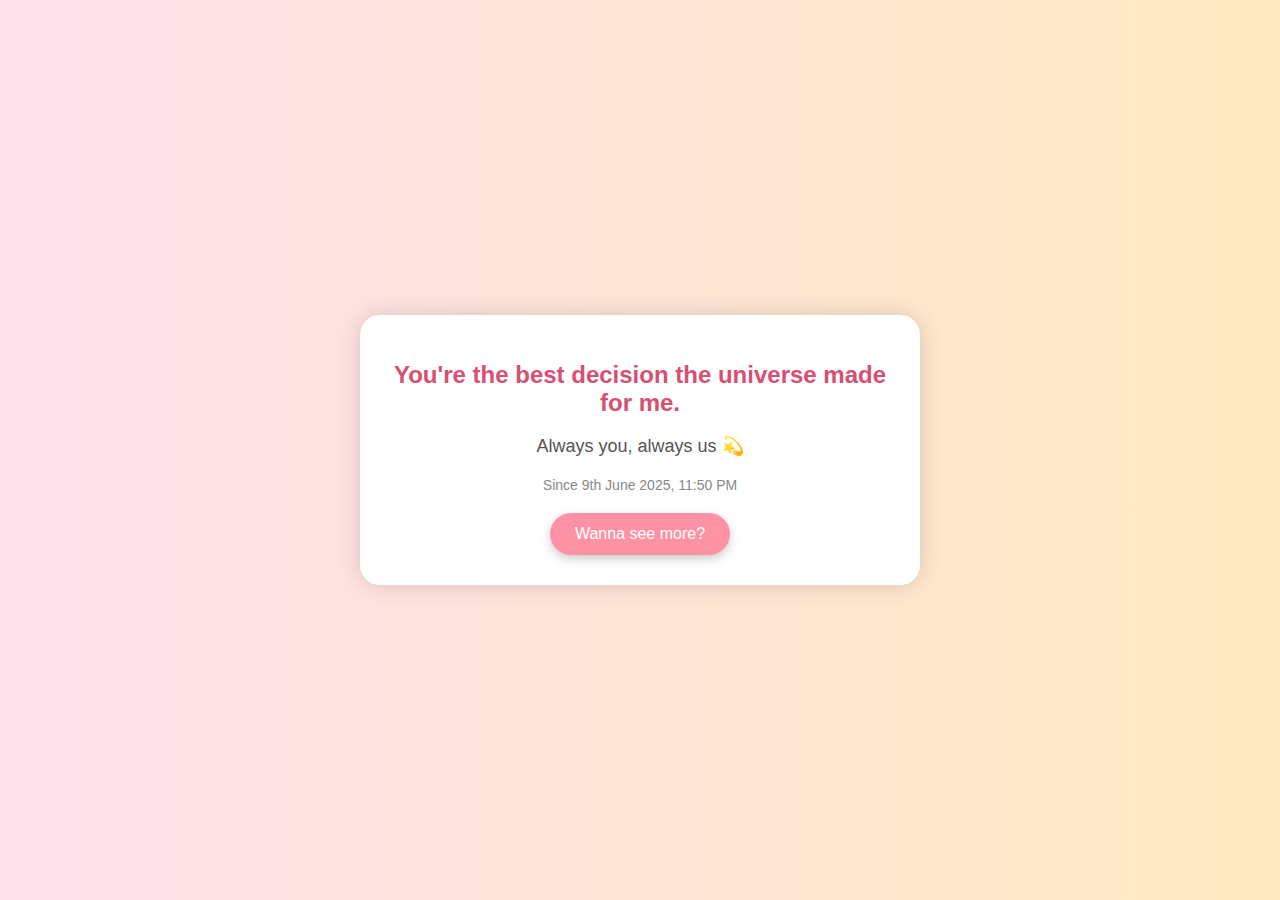
<file: index.html>
<!DOCTYPE html>
<html lang="en">
<head>
  <meta charset="UTF-8" />
  <title>Always Us 💫</title>
  <link rel="stylesheet" href="style.css" />
</head>
<body>
  <div class="container">
    <h1>You're the best decision the universe made for me.</h1>
    <p>Always you, always us 💫</p>
    <div class="date">Since 9th June 2025, 11:50 PM</div>
    <a href="letter.html" class="btn">Wanna see more?</a>
  </div>
</body>
</html>
</file>
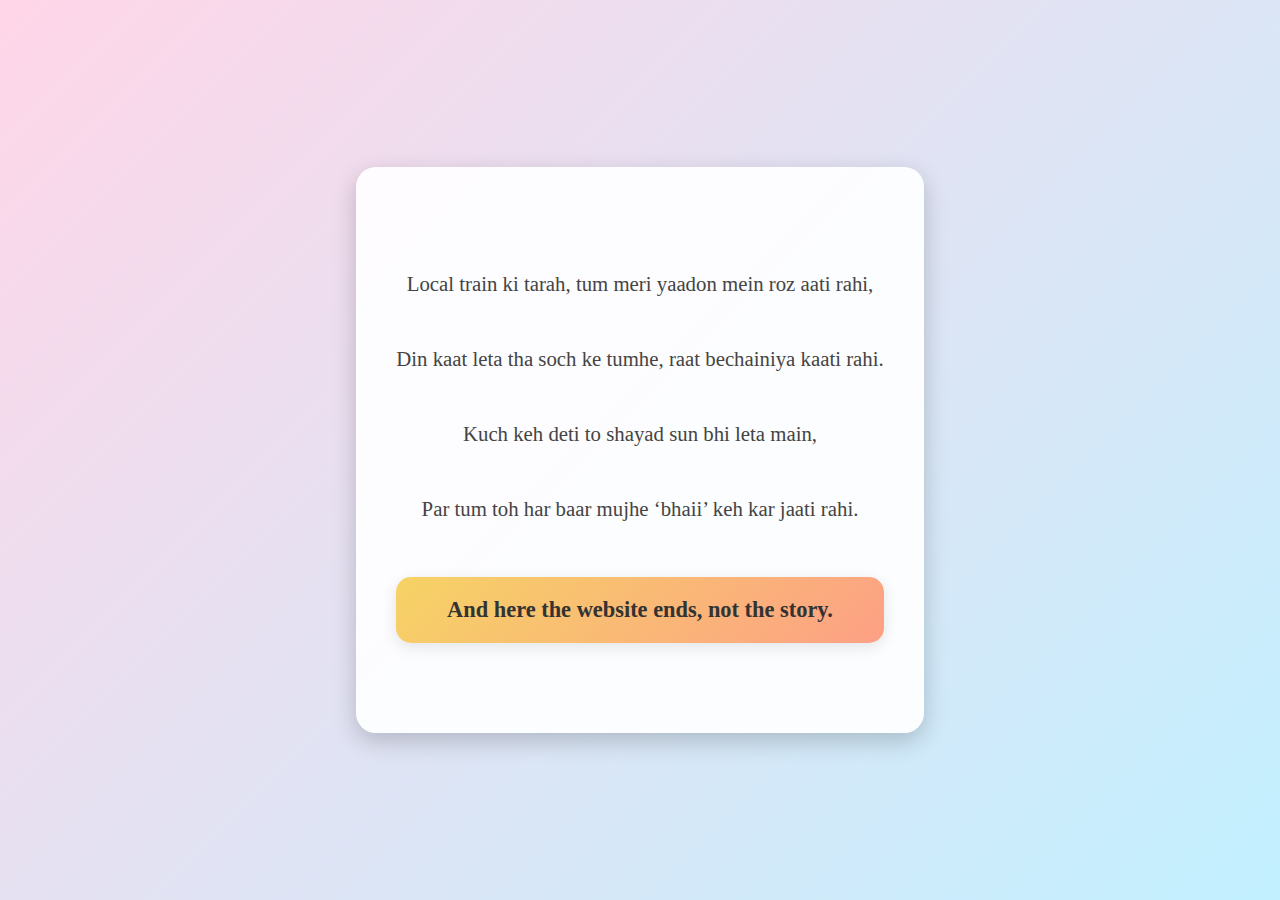
<file: poetry.html>
<!DOCTYPE html>
<html lang="en">
<head>
  <meta charset="UTF-8">
  <title>Poetry for You</title>
  <link rel="stylesheet" href="style.css">
</head>
<body class="poetry-body">
  <div class="poetry-container">
    <div class="poetry-box">
      <p>
        Local train ki tarah, tum meri yaadon mein roz aati rahi,<br>
        Din kaat leta tha soch ke tumhe, raat bechainiya kaati rahi.<br>
        Kuch keh deti to shayad sun bhi leta main,<br>
        Par tum toh har baar mujhe ‘bhaii’ keh kar jaati rahi.
      </p>
    </div>
    <div class="ending-box">
      And here the website ends, not the story.
    </div>
  </div>
</body>
</html>
</file>
<file: style.css>
body {
  margin: 0;
  padding: 0;
  font-family: 'Segoe UI', Tahoma, Geneva, Verdana, sans-serif;
  background: linear-gradient(to right, #ffe0ec, #ffeac1);
  height: 100vh;
  display: flex;
  align-items: center;
  justify-content: center;
}

.container {
  text-align: center;
  background-color: white;
  padding: 30px;
  border-radius: 20px;
  box-shadow: 0 0 25px rgba(0, 0, 0, 0.15);
  max-width: 500px;
}

h1 {
  color: #d94f70;
  font-size: 24px;
  margin-bottom: 10px;
}

p {
  font-size: 18px;
  color: #555;
  margin-bottom: 20px;
}

.date {
  font-size: 14px;
  color: #888;
}
 .btn {
  display: inline-block;
  margin-top: 20px;
  padding: 12px 25px;
  background-color: #ff91a4;
  color: white;
  font-size: 16px;
  text-decoration: none;
  border-radius: 25px;
  box-shadow: 0 4px 10px rgba(0,0,0,0.2);
  transition: 0.3s ease;
}

.btn:hover {
  background-color: #ff6c8f;
  transform: scale(1.05);
}

.next-button {
  display: inline-block;
  padding: 12px 24px;
  font-size: 18px;
  color: white;
  background: linear-gradient(135deg, #f45c43, #eb3349);
  border: none;
  border-radius: 30px;
  text-decoration: none;
  box-shadow: 0 8px 20px rgba(0, 0, 0, 0.2);
  transition: 0.3s;
}

.next-button:hover {
  transform: scale(1.05);
  background: linear-gradient(135deg, #eb3349, #f45c43);
}

.poetry-button-container {
  position: fixed;
  bottom: 20px;
  left: 50%;
  transform: translateX(-50%);
  z-index: 10;
}

.poetry-btn {
  display: inline-block;
  padding: 12px 24px;
  background: linear-gradient(135deg, #ff6ec4, #7873f5);
  color: #fff;
  text-decoration: none;
  font-size: 1.2rem;
  font-weight: bold;
  border-radius: 30px;
  box-shadow: 0 8px 20px rgba(0, 0, 0, 0.2);
  transition: all 0.3s ease;
}

.poetry-btn:hover {
  transform: scale(1.05);
  box-shadow: 0 10px 25px rgba(0, 0, 0, 0.3);
}

.poetry-body {
  margin: 0;
  padding: 0;
  height: 100vh;
  background: linear-gradient(135deg, #ffd6e8, #c2f0ff);
  display: flex;
  align-items: center;
  justify-content: center;
  font-family: 'Georgia', serif;
}

.poetry-container {
  max-width: 700px;
  padding: 40px;
  background: rgba(255, 255, 255, 0.9);
  border-radius: 20px;
  box-shadow: 0 8px 25px rgba(0, 0, 0, 0.2);
  text-align: center;
}

.poetry-box p {
  font-size: 1.3rem;
  color: #444;
  line-height: 1.8;
  white-space: pre-line;
}

.ending-box {
  margin-top: 50px;
  padding: 20px 30px;
  background: linear-gradient(135deg, #f6d365, #fda085);
  color: #333;
  font-size: 1.4rem;
  font-weight: 600;
  text-align: center;
  border-radius: 15px;
  box-shadow: 0 4px 15px rgba(0,0,0,0.1);
  max-width: 600px;
  margin-left: auto;
  margin-right: auto;
  margin-bottom: 50px;
}
</file>
